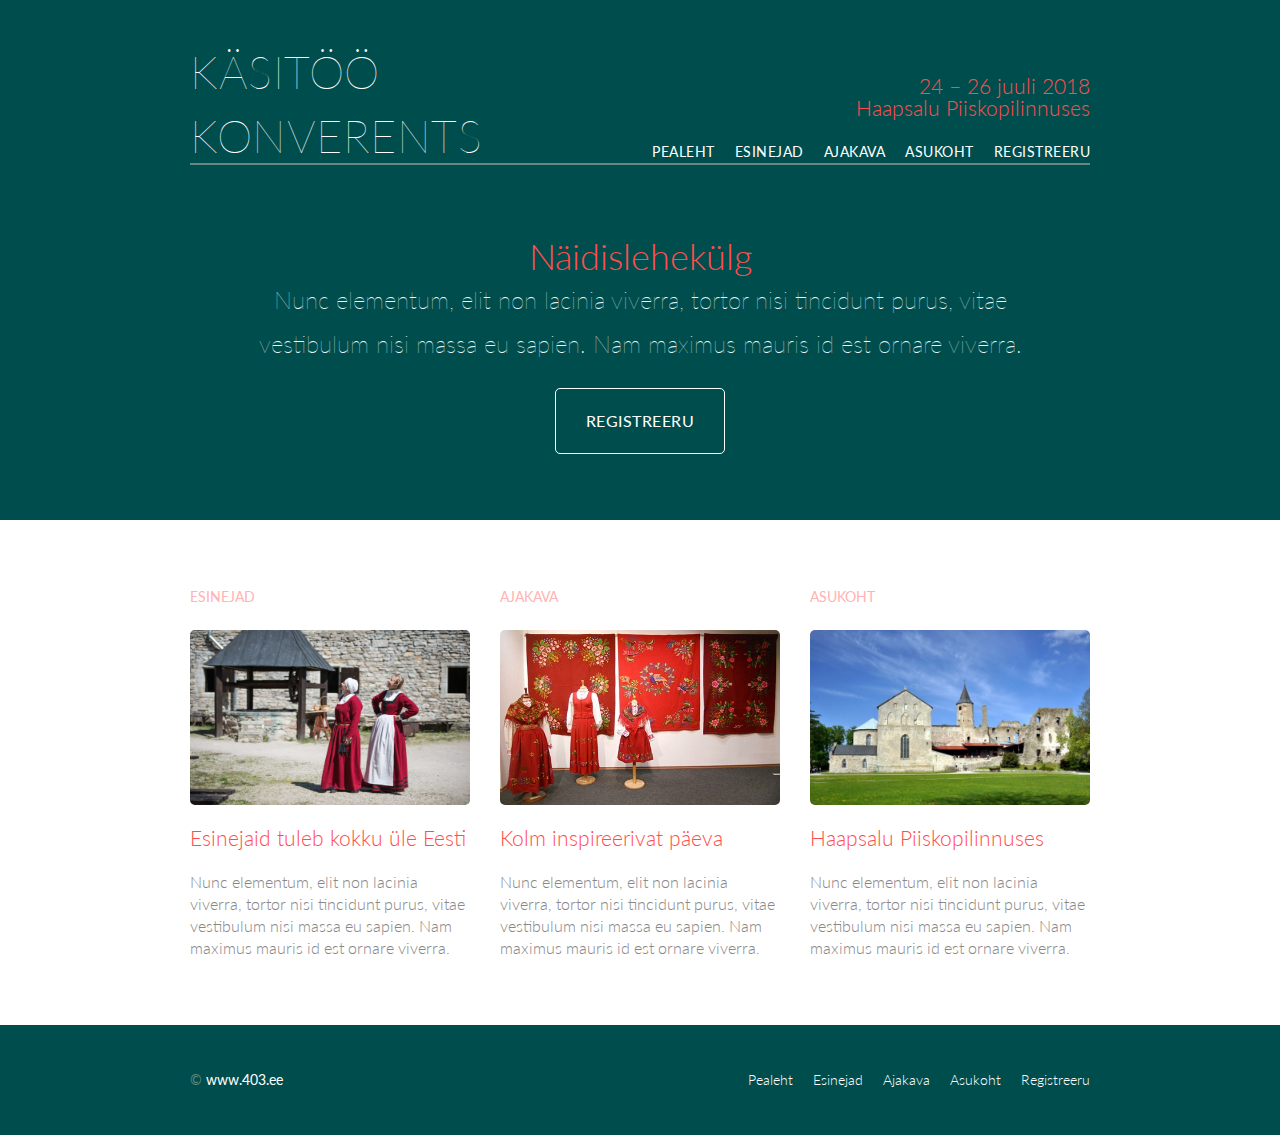
<file: index.html>
<!DOCTYPE html>
<html lang="en">
  <head>
    <meta charset="utf-8">
    <title>Käsitöö Konverents</title>

    <link rel="stylesheet" href="assets/stylesheets/style.css">
    <link rel="preconnect" href="https://fonts.googleapis.com">
    <link rel="preconnect" href="https://fonts.gstatic.com" crossorigin>
    <link href="https://fonts.googleapis.com/css2?family=Lato:wght@100;400&display=swap" rel="stylesheet"> 

    <link rel="apple-touch-icon" sizes="180x180" href="assets/images/logo/apple-touch-icon.png">
    <link rel="icon" type="image/png" sizes="32x32" href="assets/images/logo/favicon-32x32.png">
    <link rel="icon" type="image/png" sizes="16x16" href="assets/images/logo/favicon-16x16.png">
  </head>
  <body>
    <header class="primary-header container group">
      <h1 class="logo">
        <a href="index.html">Käsitöö <br> konverents</a>
      </h1>
      <h3 class="tagline">24 &ndash; 26  juuli 2018 <br> Haapsalu Piiskopilinnuses</h3>
      <nav class="nav primary-nav">
        <ul>
          <li><a href="index.html">Pealeht</a></li><!--
          --><li><a href="speakers.html">Esinejad</a></li><!--
          --><li><a href="schedule.html">Ajakava</a></li><!--
          --><li><a href="location.html">Asukoht</a></li><!--
          --><li><a href="form.html">Registreeru</a></li>
        </ul>
      </nav>
    </header>
    <section class="main container">
      <h2>Näidislehekülg</h2>
      <p id="main-p">Nunc elementum, elit non lacinia viverra, tortor nisi tincidunt purus,
        vitae vestibulum nisi massa eu sapien. Nam maximus mauris id est ornare viverra.
      </p>
      <a class="btn btn-alt" href="form.html">Registreeru</a>
    </section>
    <section class="main-content">
      <div class="grid">
        <section class="grid-content col-1-3">
          <h5>Esinejad</h5>
          <a href="speakers.html">
            <img src="assets/images/main/speakers.jpeg" alt="esinejad rahvariides" height="175" width="280">
            <h3>Esinejaid tuleb kokku üle Eesti</h3>
          </a>
          <p>Nunc elementum, elit non lacinia viverra, tortor nisi tincidunt purus, vitae vestibulum nisi massa eu sapien. 
            Nam maximus mauris id est ornare viverra.
          </p>
        </section><!--
        --><section class="grid-content col-1-3">
          <h5>Ajakava</h5>
          <a href="schedule.html">
            <img src="assets/images/main/schedule.jpeg" alt="Kásitôô muster" height="175" width="280">
            <h3>Kolm inspireerivat päeva</h3>
          </a>
          <p>Nunc elementum, elit non lacinia viverra, tortor nisi tincidunt purus, vitae vestibulum nisi massa eu sapien. 
            Nam maximus mauris id est ornare viverra.
          </p>
        </section><!--
        --><section class="grid-content col-1-3">
          <h5>Asukoht</h5>
          <a href="location.html">
            <img src="assets/images/main/location.jpeg" alt="Haapsalu linnus" height="175" width="280">
            <h3>Haapsalu Piiskopilinnuses</h3>
          </a>
          <p>Nunc elementum, elit non lacinia viverra, tortor nisi tincidunt purus, vitae vestibulum nisi massa eu sapien.
            Nam maximus mauris id est ornare viverra.
          </p>
        </section>
      </div>
    </section>
    <footer class="primary-footer container group">
      <small>&copy; <a href="https://www.403.ee" target="_blanc">www.403.ee</a></small>
      <nav class="nav">
        <ul>
          <li><a href="index.html">Pealeht</a></li><!--
          --><li><a href="speakers.html">Esinejad</a></li><!--
          --><li><a href="schedule.html">Ajakava</a></li><!--
          --><li><a href="location.html">Asukoht</a></li><!--
          --><li><a href="form.html">Registreeru</a></li>
        </ul>
      </nav>
    </footer>
  </body>
</html>
</file>
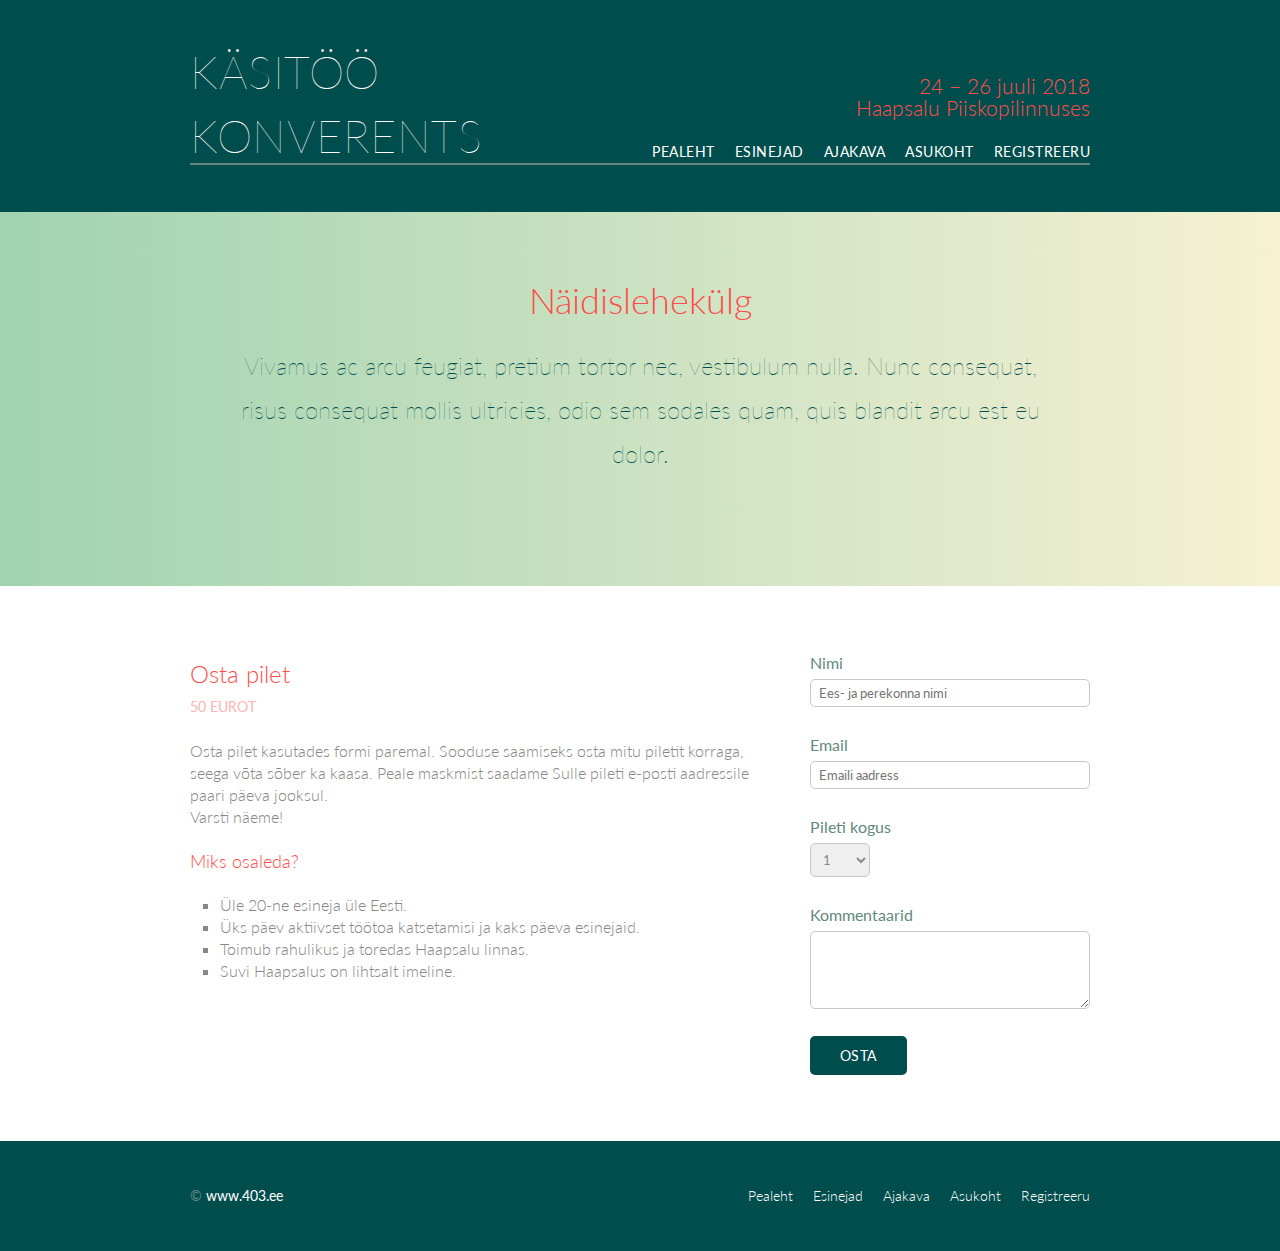
<file: form.html>
<!DOCTYPE html>
<html lang="en">
  <head>
    <meta charset="utf-8">
    <title>Registreeru - Käsitöö Konverents</title>

    <link rel="stylesheet" href="assets/stylesheets/style.css">
    <link rel="preconnect" href="https://fonts.googleapis.com">
    <link rel="preconnect" href="https://fonts.gstatic.com" crossorigin>
    <link href="https://fonts.googleapis.com/css2?family=Lato:wght@100;400&display=swap" rel="stylesheet"> 

    <link rel="apple-touch-icon" sizes="180x180" href="assets/images/logo/apple-touch-icon.png">
    <link rel="icon" type="image/png" sizes="32x32" href="assets/images/logo/favicon-32x32.png">
    <link rel="icon" type="image/png" sizes="16x16" href="assets/images/logo/favicon-16x16.png">
  </head>
  <body>
    <header class="primary-header container group">
      <h1 class="logo">
        <a href="index.html">Käsitöö <br> konverents</a>
      </h1>
      <h3 class="tagline">24 &ndash; 26  juuli 2018 <br> Haapsalu Piiskopilinnuses</h3>
      <nav class="nav primary-nav">
        <ul>
          <li><a href="index.html">Pealeht</a></li><!--
          --><li><a href="speakers.html">Esinejad</a></li><!--
          --><li><a href="schedule.html">Ajakava</a></li><!--
          --><li><a href="location.html">Asukoht</a></li><!--
          --><li><a href="form.html">Registreeru</a></li>
        </ul>
      </nav>
    </header>
    <section class="row-alt">
      <div class="main container">
        <h1>Näidislehekülg</h1>
        <p>Vivamus ac arcu feugiat, pretium tortor nec, vestibulum nulla. Nunc consequat, risus consequat mollis ultricies, odio sem sodales quam, quis blandit arcu est eu dolor.</p>
      </div>
    </section>
    <section class="main-content">
      <div class="grid">
        <section class="col-2-3">
          <h2>Osta pilet</h2>
          <h5>50 eurot</h5>
          <p> Osta pilet kasutades formi paremal. Sooduse saamiseks osta mitu piletit korraga, seega vōta sōber ka kaasa. Peale maskmist saadame Sulle pileti
            e-posti aadressile paari päeva jooksul. <br> Varsti näeme!</p>
          <h4>Miks osaleda?</h4>
          <ul class="why-attend">
            <li>Üle 20-ne esineja üle Eesti.</li>
            <li>Üks päev aktiivset töötoa katsetamisi ja kaks päeva esinejaid.</li>
            <li>Toimub rahulikus ja toredas Haapsalu linnas.</li>
            <li>Suvi Haapsalus on lihtsalt imeline.</li>
          </ul>
        </section><!--
        --><form class="col-1-3" action="#" method="post">
          <fieldset class="register-group">
            <label>
              Nimi
              <input type="text" name="name" placeholder="Ees- ja perekonna nimi" required>
            </label>
            <label>
              Email
              <input type="email" name="email" placeholder="Emaili aadress" required>
            </label>
            <label>
              Pileti kogus
              <select name="quantity" required>
                <option value="1" selected>1</option>
                <option value="2">2</option>
                <option value="3">3</option>
                <option value="4">4</option>
                <option value="5">5</option>
              </select>
            </label>
            <label>
              Kommentaarid
              <textarea name="comments"></textarea>
            </label>
          </fieldset>
          <input class="btn btn-default" type="submit" name="submit" value="Osta">
        </form>
      </div>
    </section>
    <footer class="primary-footer container group">
      <small>&copy; <a href="https://www.403.ee" target="_blanc">www.403.ee</a></small>
      <nav class="nav">
        <ul>
          <li><a href="index.html">Pealeht</a></li><!--
          --><li><a href="speakers.html">Esinejad</a></li><!--
          --><li><a href="schedule.html">Ajakava</a></li><!--
          --><li><a href="location.html">Asukoht</a></li><!--
          --><li><a href="form.html">Registreeru</a></li>
        </ul>
      </nav>
    </footer>
  </body>
</html>
</file>
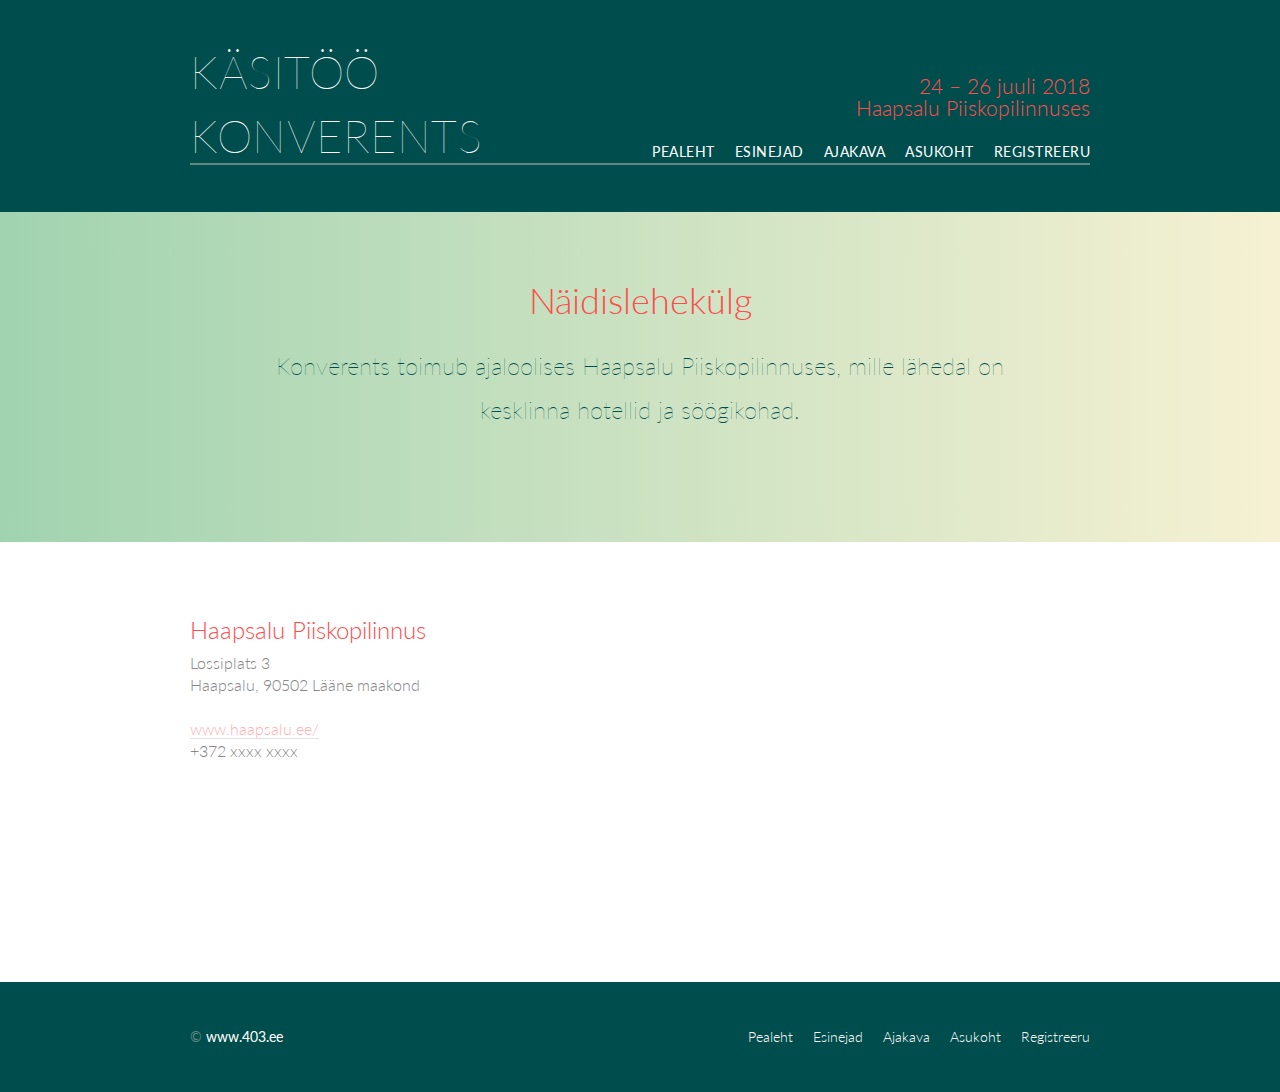
<file: location.html>
<!DOCTYPE html>
<html lang="en">
  <head>
    <meta charset="utf-8">
    <title>Asukoht - Käsitöö konverents</title>

    <link rel="stylesheet" href="assets/stylesheets/style.css">
    <link rel="preconnect" href="https://fonts.googleapis.com">
    <link rel="preconnect" href="https://fonts.gstatic.com" crossorigin>
    <link href="https://fonts.googleapis.com/css2?family=Lato:wght@100;400&display=swap" rel="stylesheet"> 

    <link rel="apple-touch-icon" sizes="180x180" href="assets/images/logo/apple-touch-icon.png">
    <link rel="icon" type="image/png" sizes="32x32" href="assets/images/logo/favicon-32x32.png">
    <link rel="icon" type="image/png" sizes="16x16" href="assets/images/logo/favicon-16x16.png">
  </head>
  <body>
    <header class="primary-header container group">
      <h1 class="logo">
        <a href="index.html">Käsitöö <br> konverents</a>
      </h1>
      <h3 class="tagline">24 &ndash; 26  juuli 2018 <br> Haapsalu Piiskopilinnuses</h3>
      <nav class="nav primary-nav">
        <ul>
          <li><a href="index.html">Pealeht</a></li><!--
          --><li><a href="speakers.html">Esinejad</a></li><!--
          --><li><a href="schedule.html">Ajakava</a></li><!--
          --><li><a href="location.html">Asukoht</a></li><!--
          --><li><a href="form.html">Registreeru</a></li>
        </ul>
      </nav>
    </header>
    <section class="row-alt">
      <div class="main container">
        <h1>Näidislehekülg</h1>
        <p>Konverents toimub ajaloolises Haapsalu Piiskopilinnuses, mille lähedal on kesklinna hotellid ja söögikohad.</p>
      </div>
    </section>
    <section class="main-content">
      <div class="grid">
        <section class="location">
          <div class="col-1-3">
            <h2>Haapsalu Piiskopilinnus</h2>
            <p>Lossiplats 3 <br> Haapsalu, 90502 Lääne maakond</p>
            <p><a href="#">www.haapsalu.ee/</a> <br> +372 xxxx xxxx</p>
          </div><!--
          --><iframe class="map col-2-3" src="https://www.google.com/maps/embed?pb=!1m18!1m12!1m3!1d2058.0593853285286!2d23.536480751835853!3d58.94719464855385!2m3!1f0!2f0!3f0!3m2!1i1024!2i768!4f13.1!3m3!1m2!1s0x46f2a7a2770e2cd3%3A0x6e079373f2b27764!2sHaapsalu+Piiskopilinnus!5e0!3m2!1set!2see!4v1549425258636"></iframe>
        </section>
    </section>
    <footer class="primary-footer container group">
      <small>&copy; <a href="https://www.403.ee" target="_blanc">www.403.ee</a></small>
      <nav class="nav">
        <ul>
          <li><a href="index.html">Pealeht</a></li><!--
          --><li><a href="speakers.html">Esinejad</a></li><!--
          --><li><a href="schedule.html">Ajakava</a></li><!--
          --><li><a href="location.html">Asukoht</a></li><!--
          --><li><a href="form.html">Registreeru</a></li>
        </ul>
      </nav>
    </footer>
  </body>
</html>
</file>
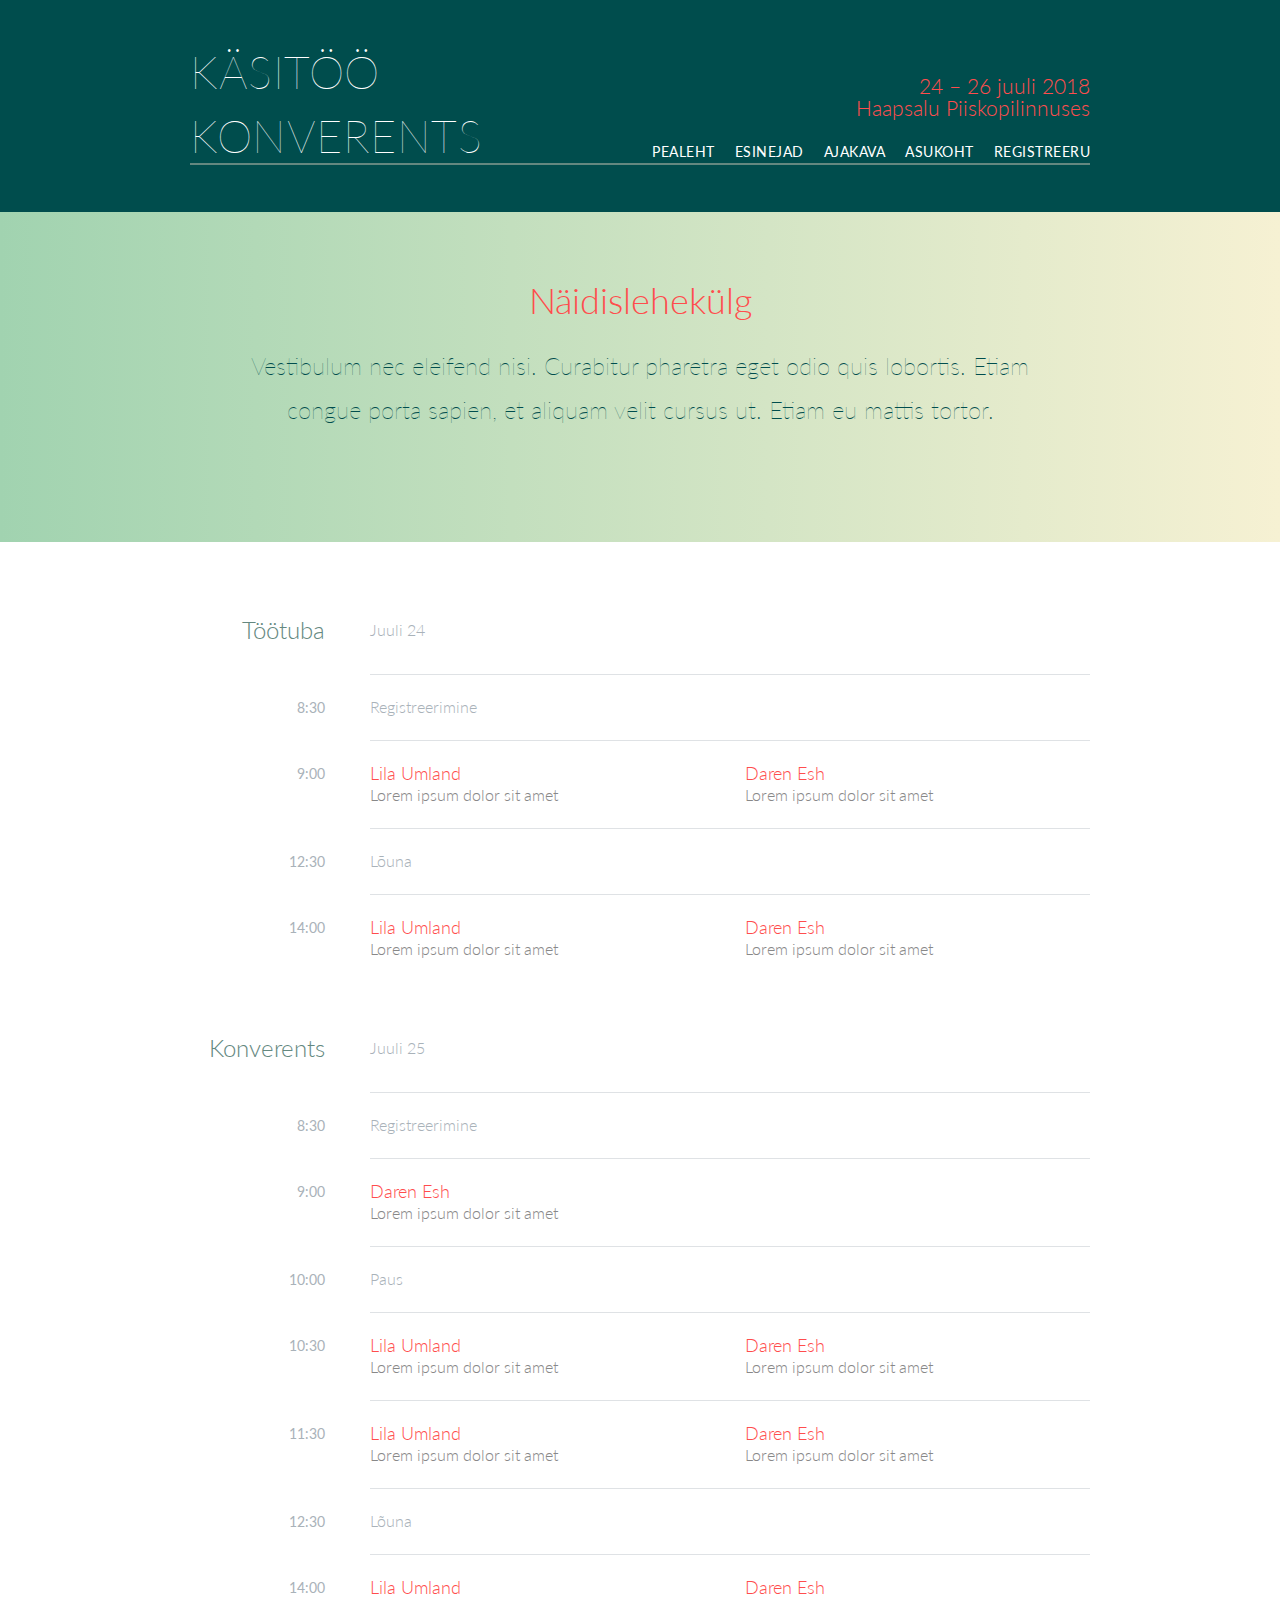
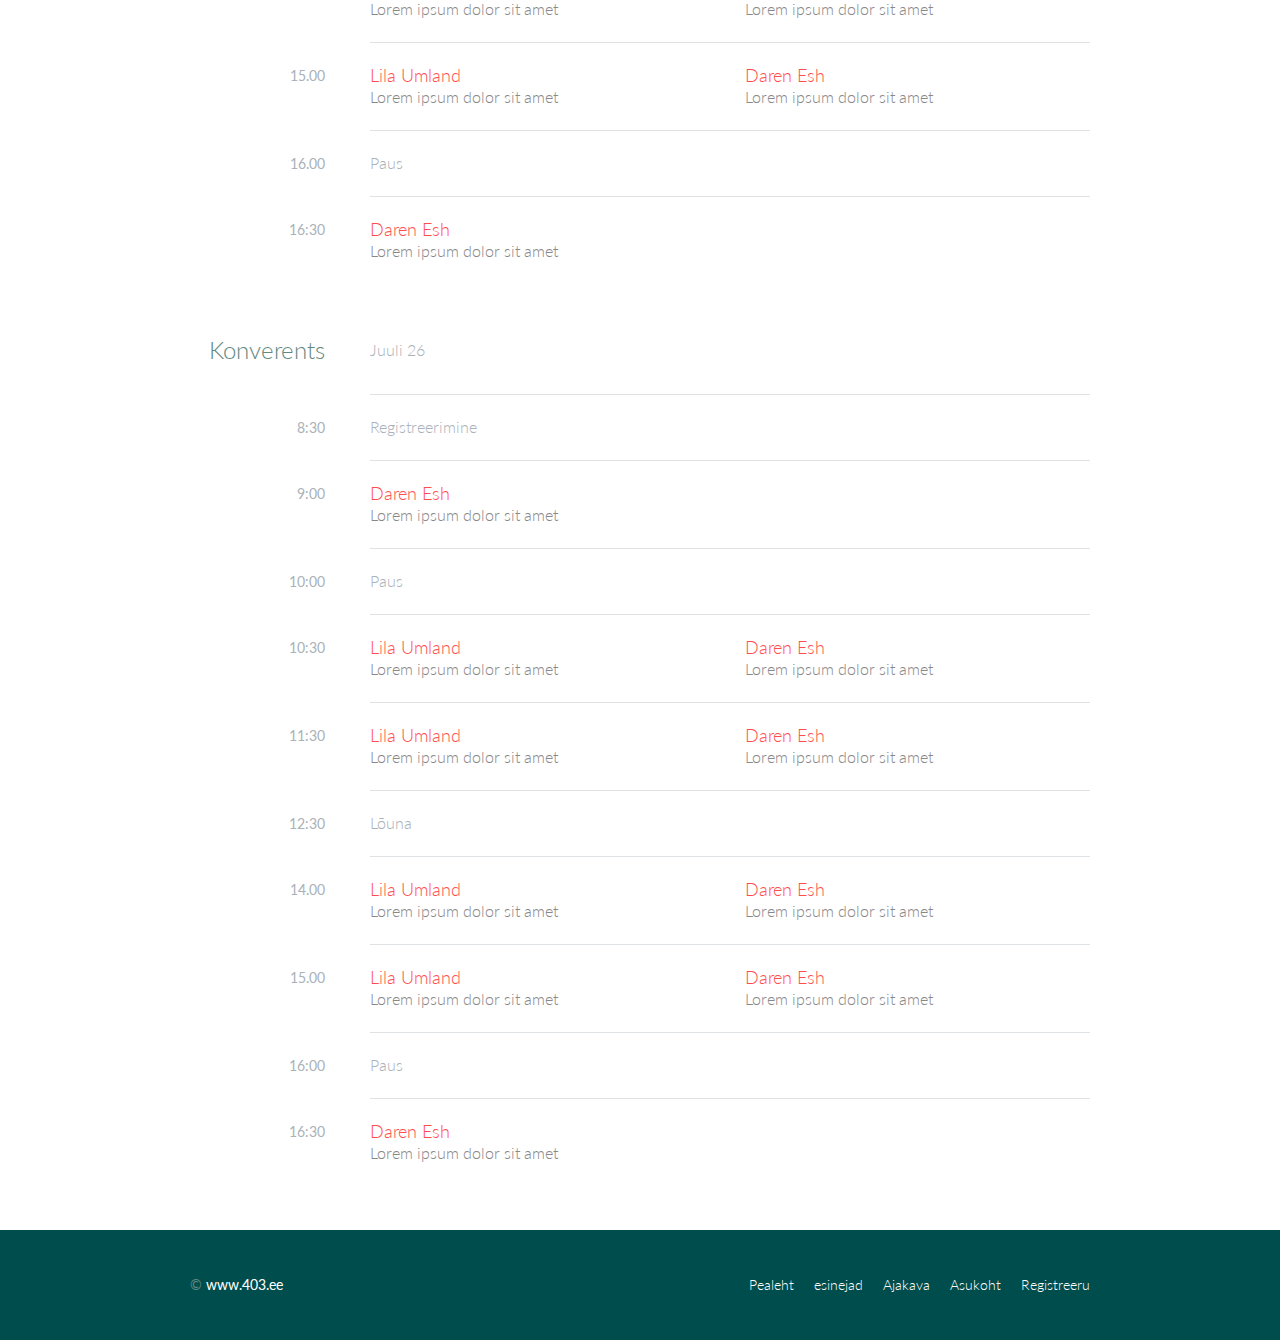
<file: schedule.html>
<!DOCTYPE html>
<html lang="en">
  <head>
    <meta charset="utf-8">
    <title>Ajakava - Käsitöö konverents</title>

    <link rel="stylesheet" href="assets/stylesheets/style.css">
    <link rel="preconnect" href="https://fonts.googleapis.com">
    <link rel="preconnect" href="https://fonts.gstatic.com" crossorigin>
    <link href="https://fonts.googleapis.com/css2?family=Lato:wght@100;400&display=swap" rel="stylesheet"> 

    <link rel="apple-touch-icon" sizes="180x180" href="assets/images/logo/apple-touch-icon.png">
    <link rel="icon" type="image/png" sizes="32x32" href="assets/images/logo/favicon-32x32.png">
    <link rel="icon" type="image/png" sizes="16x16" href="assets/images/logo/favicon-16x16.png">
  </head>
  <body>
    <header class="primary-header container group">
      <h1 class="logo">
        <a href="index.html">Käsitöö <br> konverents</a>
      </h1>
      <h3 class="tagline">24 &ndash; 26  juuli 2018 <br> Haapsalu Piiskopilinnuses</h3>
      <nav class="nav primary-nav">
        <ul>
          <li><a href="index.html">Pealeht</a></li><!--
          --><li><a href="speakers.html">Esinejad</a></li><!--
          --><li><a href="schedule.html">Ajakava</a></li><!--
          --><li><a href="location.html">Asukoht</a></li><!--
          --><li><a href="form.html">Registreeru</a></li>
        </ul>
      </nav>
    </header>
    <section class="row-alt">
      <div class="main container">
        <h1>Näidislehekülg</h1>
        <p>Vestibulum nec eleifend nisi. Curabitur pharetra eget odio quis lobortis. Etiam congue porta sapien, et aliquam velit cursus ut. Etiam eu mattis tortor.</p>
      </div>
    </section>
    <section class="main-content">
      <div class="container">
        <table>
          <thead>
            <tr>
              <th scope="main-content">
                Töötuba
              </th>
              <td class="schedule-offset" colspan="2">
                Juuli 24
              </td>
            </tr>
          </thead>
          <tbody>
            <tr>
              <th scope="main-content">
                <time datetime="08:30:00">8:30</time>
              </th>
              <td class="schedule-offset" colspan="2">
                Registreerimine
              </td>
            </tr>
            <tr>
              <th scope="main-content">
                <time datetime="09:00:00">9:00</time>
              </th>
              <td>
                <a href="speakers.html#Lila-Umland">
                  <h4>Lila Umland</h4>
                  Lorem ipsum dolor sit amet
                </a>
              </td>
              <td>
                <a href="speakers.html#Daren">
                  <h4>Daren Esh</h4>
                  Lorem ipsum dolor sit amet
                </a>
              </td>
            </tr>
            <tr>
              <th scope="main-content">
                <time datetime="12:30:00">12:30</time>
              </th>
              <td class="schedule-offset" colspan="2">
                Lōuna
              </td>
            </tr>
            <tr>
              <th scope="main-content">
                <time datetime="14:00">14:00</time>
              </th>
              <td>
                <a href="speakers.html#Lila-Umland">
                  <h4>Lila Umland</h4>
                  Lorem ipsum dolor sit amet
                </a>
              </td>
              <td>
                <a href="speakers.html#Daren">
                  <h4>Daren Esh</h4>
                  Lorem ipsum dolor sit amet
                </a>
              </td>
            </tr>
          </tbody>
        </table>
        <table>
          <thead>
            <tr>
              <th scope="main-content">
                Konverents
              </th>
              <td class="schedule-offset" colspan="2">
                Juuli 25
              </td>
            </tr>
          </thead>
          <tbody>
            <tr>
              <th scope="main-content">
                <time datetime="08:30:00">8:30</time>
              </th>
              <td class="schedule-offset" colspan="2">
                Registreerimine
              </td>
            </tr>
            <tr>
              <th scope="main-content">
                <time datetime="09:00:00">9:00</time>
              </th>
              <td colspan="2">
                <a href="speakers.html#Daren">
                  <h4>Daren Esh</h4>
                  Lorem ipsum dolor sit amet
                </a>
              </td>
            </tr>
            <tr>
              <th scope="main-content">
                <time datetime="10:00:00">10:00</time>
              </th>
              <td class="schedule-offset" colspan="2">
                Paus
              </td>
            </tr>
            <tr>
              <th scope="main-content">
                <time datetime="10:30:00">10:30</time>
              </th>
              <td>
                <a href="speakers.html#Lila-Umland">
                  <h4>Lila Umland</h4>
                  Lorem ipsum dolor sit amet
                </a>
              </td>
              <td>
                <a href="speakers.html#Daren">
                  <h4>Daren Esh</h4>
                  Lorem ipsum dolor sit amet
                </a>
              </td>
            </tr>
            <tr>
              <th scope="main-content">
                <time datetime="11:30:00">11:30</time>
              </th>
              <td>
                <a href="speakers.html#Lila-Umland">
                  <h4>Lila Umland</h4>
                  Lorem ipsum dolor sit amet
                </a>
              </td>
              <td>
                <a href="speakers.html#Daren">
                  <h4>Daren Esh</h4>
                  Lorem ipsum dolor sit amet
                </a>
              </td>
            </tr>
            <tr>
              <th scope="main-content">
                <time datetime="12:30:00">12:30</time>
              </th>
              <td class="schedule-offset" colspan="2">
                Lõuna
              </td>
            </tr>
            <tr>
              <th scope="main-content">
                <time datetime="14:00">14:00</time>
              </th>
              <td>
                <a href="speakers.html#Lila-Umland">
                  <h4>Lila Umland</h4>
                  Lorem ipsum dolor sit amet
                </a>
              </td>
              <td>
                <a href="speakers.html#Daren">
                  <h4>Daren Esh</h4>
                  Lorem ipsum dolor sit amet
                </a>
              </td>
            </tr>
            <tr>
              <th scope="main-content">
                <time datetime="15:00:00">15.00</time>
              </th>
              <td>
                <a href="speakers.html#Lila-Umland">
                  <h4>Lila Umland</h4>
                  Lorem ipsum dolor sit amet
                </a>
              </td>
              <td>
                <a href="speakers.html#Daren">
                  <h4>Daren Esh</h4>
                  Lorem ipsum dolor sit amet
                </a>
              </td>
            </tr>
            <tr>
              <th scope="main-content">
                <time datetime="16:00:00">16.00</time>
              </th>
              <td class="schedule-offset" colspan="2">
                Paus
              </td>
            </tr>
            <tr>
              <th scope="main-content">
                <time datetime="16:30:00">16:30</time>
              </th>
              <td colspan="2">
                <a href="speakers.html#Daren">
                  <h4>Daren Esh</h4>
                  Lorem ipsum dolor sit amet
                </a>
              </td>
            </tr>
          </tbody>
        </table>
        <table>
          <thead>
            <tr>
              <th scope="main-content">
                Konverents
              </th>
              <td class="schedule-offset" colspan="2">
                Juuli 26
              </td>
            </tr>
          </thead>
          <tbody>
            <tr>
              <th scope="main-content">
                <time datetime="08:30:00">8:30</time>
              </th>
              <td class="schedule-offset" colspan="2">
                Registreerimine
              </td>
            </tr>
            <tr>
              <th scope="main-content">
                <time datetime="09:00:00">9:00</time>
              </th>
              <td colspan="2">
                <a href="speakers.html#Daren">
                  <h4>Daren Esh</h4>
                  Lorem ipsum dolor sit amet
                </a>
              </td>
            </tr>
            <tr>
              <th scope="main-content">
                <time datetime="10:00:00">10:00</time>
              </th>
              <td class="schedule-offset" colspan="2">
                Paus
              </td>
            </tr>
            <tr>
              <th scope="main-content">
                <time datetime="10:30:00">10:30</time>
              </th>
              <td>
                <a href="speakers.html#Lila-Umland">
                  <h4>Lila Umland</h4>
                  Lorem ipsum dolor sit amet
                </a>
              </td>
              <td>
                <a href="speakers.html#Daren">
                  <h4>Daren Esh</h4>
                  Lorem ipsum dolor sit amet
                </a>
              </td>
            </tr>
            <tr>
              <th scope="main-content">
                <time datetime="11:30:00">11:30</time>
              </th>
              <td>
                <a href="speakers.html#Lila-Umland">
                  <h4>Lila Umland</h4>
                  Lorem ipsum dolor sit amet
                </a>
              </td>
              <td>
                <a href="speakers.html#Daren">
                  <h4>Daren Esh</h4>
                  Lorem ipsum dolor sit amet
                </a>
              </td>
            </tr>
            <tr>
              <th scope="main-content">
                <time datetime="12:30:00">12:30</time>
              </th>
              <td class="schedule-offset" colspan="2">
                Lōuna
              </td>
            </tr>
            <tr>
              <th scope="main-content">
                <time datetime="14:00">14.00</time>
              </th>
              <td>
                <a href="speakers.html#Lila-Umland">
                  <h4>Lila Umland</h4>
                  Lorem ipsum dolor sit amet
                </a>
              </td>
              <td>
                <a href="speakers.html#Daren">
                  <h4>Daren Esh</h4>
                  Lorem ipsum dolor sit amet
                </a>
              </td>
            </tr>
            <tr>
              <th scope="main-content">
                <time datetime="15:00:00">15.00</time>
              </th>
              <td>
                <a href="speakers.html#Lila-Umland">
                  <h4>Lila Umland</h4>
                  Lorem ipsum dolor sit amet
                </a>
              </td>
              <td>
                <a href="speakers.html#Daren">
                  <h4>Daren Esh</h4>
                  Lorem ipsum dolor sit amet
                </a>
              </td>
            </tr>
            <tr>
              <th scope="main-content">
                <time datetime="16:00:00">16:00</time>
              </th>
              <td class="schedule-offset" colspan="2">
                Paus
              </td>
            </tr>
            <tr>
              <th scope="main-content">
                <time datetime="16:30:00">16:30</time>
              </th>
              <td colspan="2">
                <a href="speakers.html#Daren">
                  <h4>Daren Esh</h4>
                  Lorem ipsum dolor sit amet
                </a>
              </td>
            </tr>
          </tbody>
        </table>
      </div>
    </section>
    <footer class="primary-footer container group">
      <small>&copy; <a href="https://www.403.ee" target="_blanc">www.403.ee</a></small>
      <nav class="nav">
        <ul>
          <li><a href="index.html">Pealeht</a></li><!--
          --><li><a href="speakers.html">esinejad</a></li><!--
          --><li><a href="schedule.html">Ajakava</a></li><!--
          --><li><a href="location.html">Asukoht</a></li><!--
          --><li><a href="form.html">Registreeru</a></li>
        </ul>
      </nav>
    </footer>
  </body>
</html>
</file>
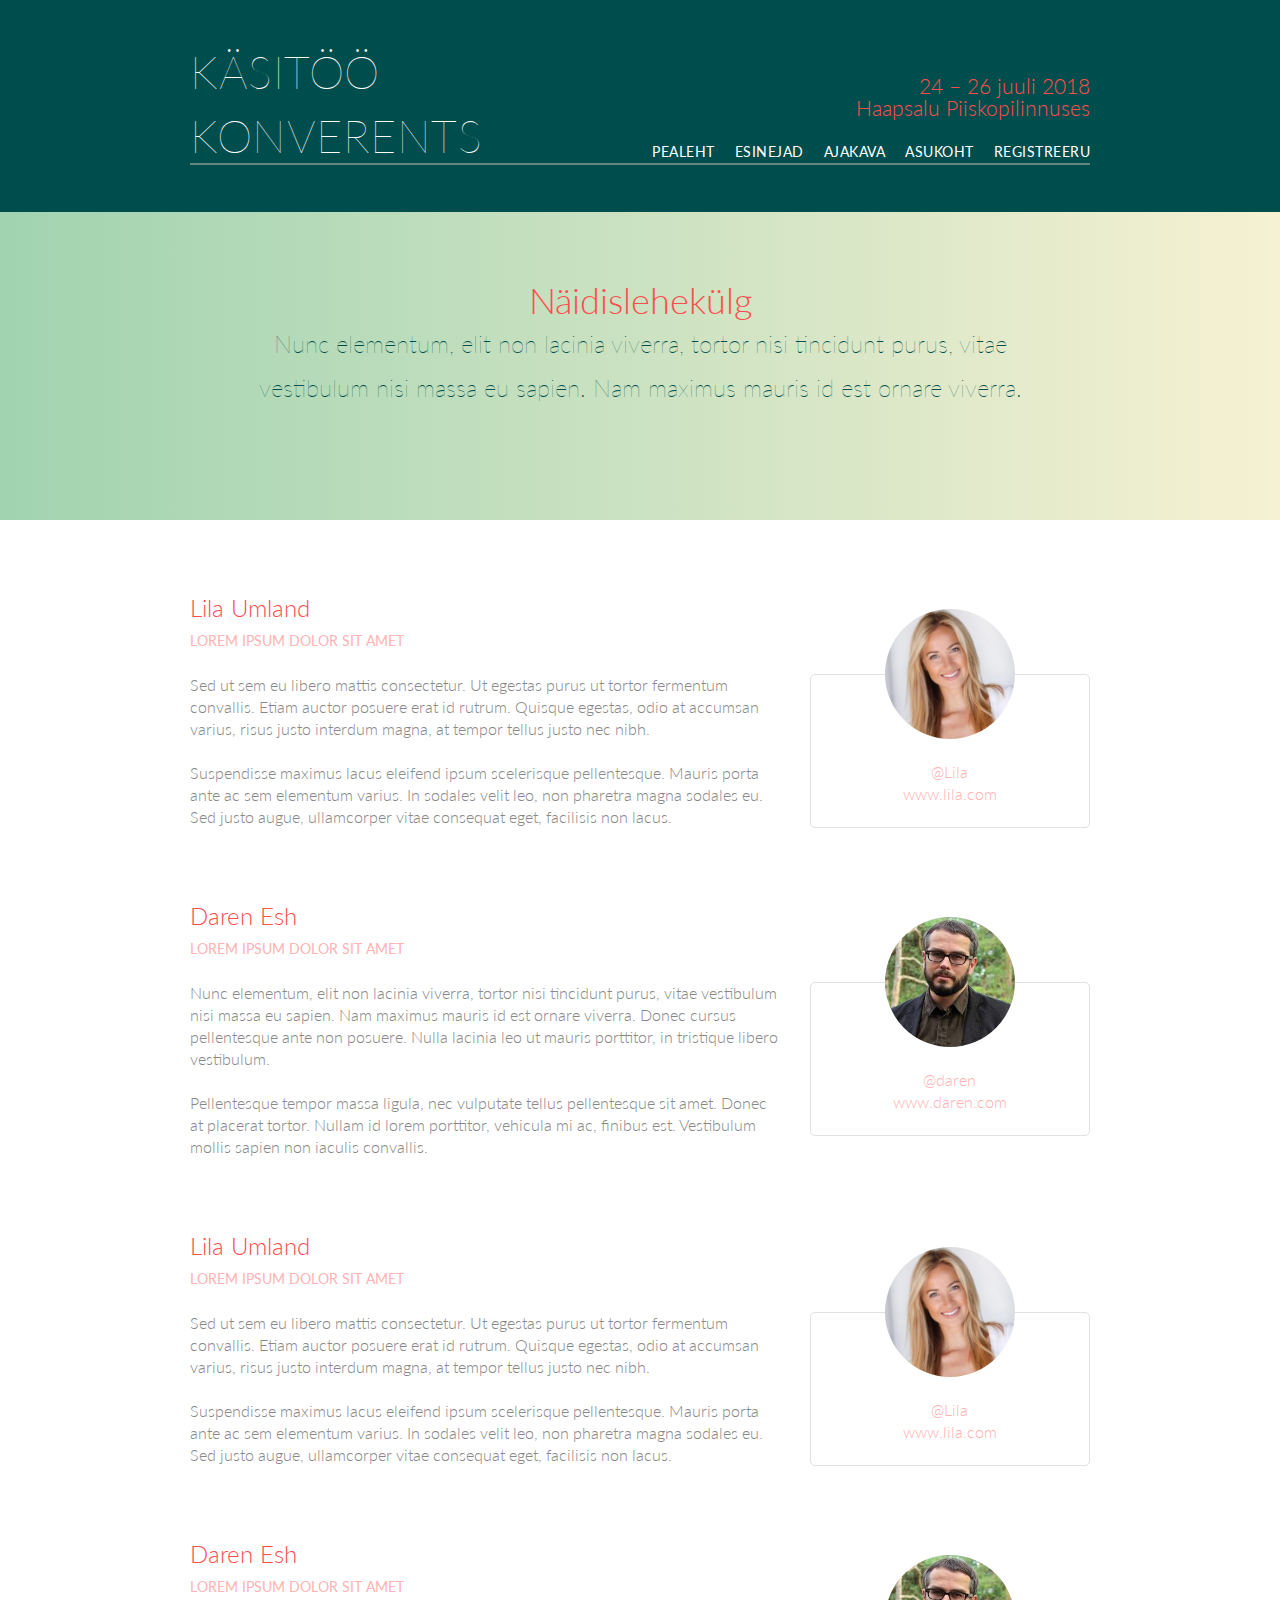
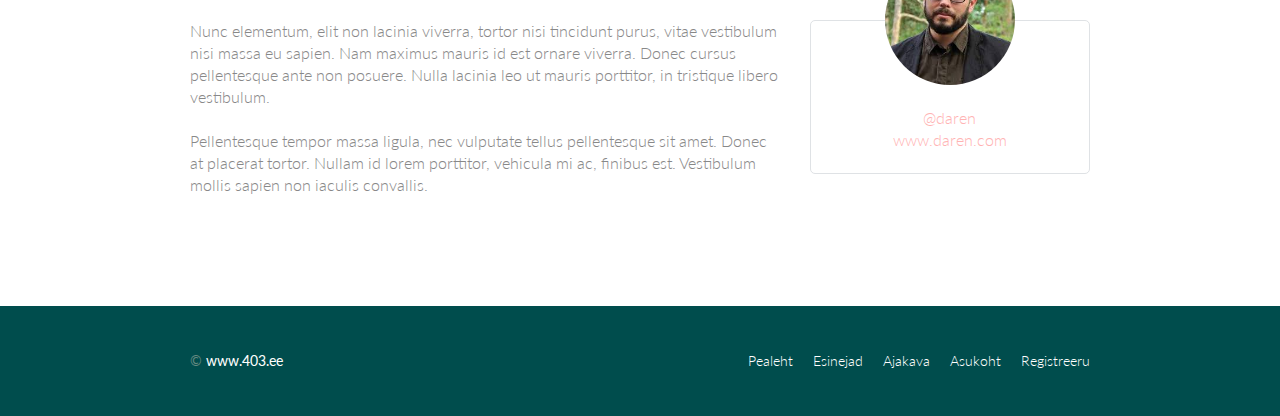
<file: speakers.html>
<!DOCTYPE html>
<html lang="en">
  <head>
    <meta charset="utf-8">
    <title>Esinejad - Käsitöö konverents</title>

    <link rel="stylesheet" href="assets/stylesheets/style.css">
    <link rel="preconnect" href="https://fonts.googleapis.com">
    <link rel="preconnect" href="https://fonts.gstatic.com" crossorigin>
    <link href="https://fonts.googleapis.com/css2?family=Lato:wght@100;400&display=swap" rel="stylesheet"> 

    <link rel="apple-touch-icon" sizes="180x180" href="assets/images/logo/apple-touch-icon.png">
    <link rel="icon" type="image/png" sizes="32x32" href="assets/images/logo/favicon-32x32.png">
    <link rel="icon" type="image/png" sizes="16x16" href="assets/images/logo/favicon-16x16.png">
  </head>
  <body>
    <header class="primary-header container group">
      <h1 class="logo">
        <a href="index.html">Käsitöö <br> konverents</a>
      </h1>
      <h3 class="tagline">24 &ndash; 26  juuli 2018 <br> Haapsalu Piiskopilinnuses</h3>
      <nav class="nav primary-nav">
        <ul>
          <li><a href="index.html">Pealeht</a></li><!--
          --><li><a href="speakers.html">Esinejad</a></li><!--
          --><li><a href="schedule.html">Ajakava</a></li><!--
          --><li><a href="location.html">Asukoht</a></li><!--
          --><li><a href="form.html">Registreeru</a></li>
        </ul>
      </nav>
    </header>
    <section class="row-alt">
      <div class="main container">
        <h2>Näidislehekülg</h2>
        <p>Nunc elementum, elit non lacinia viverra, tortor nisi tincidunt purus, vitae vestibulum nisi massa eu sapien. Nam maximus mauris id est ornare viverra.</p>
      </div>
    </section>
    <section class="main-content">
      <div class="grid">
        <section class="speaker">
          <div class="col-2-3">
            <h2>Lila Umland</h2>
            <h5>Lorem ipsum dolor sit amet</h5>
            <p>Sed ut sem eu libero mattis consectetur. Ut egestas purus ut tortor fermentum convallis. Etiam 
              auctor posuere erat id rutrum. Quisque egestas, odio at accumsan varius, risus justo interdum magna, at tempor tellus justo nec nibh.
            </p>
            <p>Suspendisse maximus lacus eleifend ipsum scelerisque pellentesque. Mauris porta ante ac sem elementum varius. In sodales velit leo, 
              non pharetra magna sodales eu. Sed justo augue, ullamcorper vitae consequat eget, facilisis non lacus.
            </p>
          </div><!--
          --><aside class="col-1-3">
            <div class="speaker-info">
              <img src="assets/images/speakers/kreet.jpg" alt="">
              <ul>
                <li><a href="#">@Lila</a></li>
                <li><a href="#">www.lila.com</a></li>
              </ul>
            </div>
          </aside>
        </section>
        <section id="Daren" class="speaker">
          <div class="col-2-3">
            <h2>Daren Esh</h2>
            <h5>Lorem ipsum dolor sit amet</h5>
            <p>Nunc elementum, elit non lacinia viverra, tortor nisi tincidunt purus, vitae vestibulum nisi massa eu sapien. 
              Nam maximus mauris id est ornare viverra. Donec cursus pellentesque ante non posuere. Nulla lacinia leo ut mauris porttitor, in tristique libero vestibulum.
            </p>
            <p>Pellentesque tempor massa ligula, nec vulputate tellus pellentesque sit amet. Donec at placerat tortor. Nullam id lorem porttitor, vehicula mi ac, finibus est. 
              Vestibulum mollis sapien non iaculis convallis.
            </p>
          </div><!--
          --><aside class="col-1-3">
            <div class="speaker-info">
              <img src="assets/images/speakers/andres.jpg" alt="">
              <ul>
                <li><a href="#">@daren</a></li>
                <li><a href="#">www.daren.com</a></li>
              </ul>
            </div>
          </aside>
        </section>
        <section id="Lila-Umland" class="speaker">
          <div class="col-2-3">
            <h2>Lila Umland</h2>
            <h5>Lorem ipsum dolor sit amet</h5>
            <p>Sed ut sem eu libero mattis consectetur. Ut egestas purus ut tortor fermentum convallis. Etiam 
              auctor posuere erat id rutrum. Quisque egestas, odio at accumsan varius, risus justo interdum magna, at tempor tellus justo nec nibh.
            </p>
            <p>Suspendisse maximus lacus eleifend ipsum scelerisque pellentesque. Mauris porta ante ac sem elementum varius. In sodales velit leo, 
              non pharetra magna sodales eu. Sed justo augue, ullamcorper vitae consequat eget, facilisis non lacus.
            </p>
          </div><!--
          --><aside class="col-1-3">
            <div class="speaker-info">
              <img src="assets/images/speakers/kreet.jpg" alt="">
              <ul>
                <li><a href="#">@Lila</a></li>
                <li><a href="#">www.lila.com</a></li>
              </ul>
            </div>
          </aside>
        </section>
        <section class="speaker">
          <div class="col-2-3">
            <h2>Daren Esh</h2>
            <h5>Lorem ipsum dolor sit amet</h5>
            <p>Nunc elementum, elit non lacinia viverra, tortor nisi tincidunt purus, vitae vestibulum nisi massa eu sapien. 
              Nam maximus mauris id est ornare viverra. Donec cursus pellentesque ante non posuere. Nulla lacinia leo ut mauris porttitor, in tristique libero vestibulum.
            </p>
            <p>Pellentesque tempor massa ligula, nec vulputate tellus pellentesque sit amet. Donec at placerat tortor. Nullam id lorem porttitor, vehicula mi ac, finibus est. 
              Vestibulum mollis sapien non iaculis convallis.
            </p>
          </div><!--
          --><aside class="col-1-3">
            <div class="speaker-info">
              <img src="assets/images/speakers/andres.jpg" alt="">
              <ul>
                <li><a href="#">@daren</a></li>
                <li><a href="#">www.daren.com</a></li>
              </ul>
            </div>
          </aside>
        </section>
      </div>
    </section>
    <footer class="primary-footer container group">
      <small>&copy; <a href="https://www.403.ee" target="_blanc">www.403.ee</a></small>
      <nav class="nav">
        <ul>
          <li><a href="index.html">Pealeht</a></li><!--
          --><li><a href="speakers.html">Esinejad</a></li><!--
          --><li><a href="schedule.html">Ajakava</a></li><!--
          --><li><a href="location.html">Asukoht</a></li><!--
          --><li><a href="form.html">Registreeru</a></li>
        </ul>
      </nav>
    </footer>
  </body>
</html>
</file>
<file: assets/stylesheets/style.css>
/* Reset default styles */
html, body, div, span, applet, object, iframe,
h1, h2, h3, h4, h5, h6, p, blockquote, pre,
a, abbr, acronym, address, big, cite, code,
del, dfn, em, img, ins, kbd, q, s, samp,
small, strike, strong, sub, sup, tt, var,
b, u, i, center,
dl, dt, dd, ol, ul, li,
fieldset, form, label, legend,
table, caption, tbody, tfoot, thead, tr, th, td,
article, aside, canvas, details, embed,
figure, figcaption, footer, header, hgroup,
menu, nav, output, ruby, section, summary,
time, mark, audio, video {
  margin: 0;
  padding: 0;
  border: 0;
  font-size: 100%;
  font: inherit;
  vertical-align: baseline;
}

article, aside, details, figcaption, figure,
footer, header, hgroup, menu, nav, section {
  display: block;
}
body {
  line-height: 1;
}
ol, ul {
  list-style: none;
}
blockquote, q {
  quotes: none;
}
blockquote:before, blockquote:after,
q:before, q:after {
  content: '';
  content: none;
}
table {
  border-collapse: collapse;
  border-spacing: 0;
}
body {
  background: #004d4d;
  color: #888;
  font: 300 16px/22px "Lato", "Open Sans", "Helvetica Neue", Helvetica, Arial, sans-serif;
}

/* Grid */
*,
*:before,
*:after {
  -webkit-box-sizing: border-box;
     -moz-box-sizing: border-box;
          box-sizing: border-box;
}
.container,
.grid {
  margin: 0 auto;
  width: 960px;
}
.container {
  padding-left: 30px;
  padding-right: 30px;
}
.grid,
.col-1-3,
.col-2-3 {
  padding-left: 15px;
  padding-right: 15px;
}
.col-1-3,
.col-2-3  {
  display: inline-block;
  vertical-align: top;
}
.col-1-3 {
  width: 33.33%;
}
.col-2-3 {
  width: 66.66%;
}

/* Clearfix */
.group:before,
.group:after {
  content: "";
  display: table;
}
.group:after {
  clear: both;
}
.group {
  clear: both;
  *zoom: 1;
}
.main-content,
.row-alt {
  min-width: 960px;
}
.main-content {
  background: #fff;
  padding: 66px 0 44px 0;
}
.row-alt {
  background: #cbe2c1;
  background: -webkit-linear-gradient(to right, #a1d3b0, #f6f1d3);
  background:    -moz-linear-gradient(to right, #a1d3b0, #f6f1d3);
  background:         linear-gradient(to right, #a1d3b0, #f6f1d3);
  padding: 44px 0 22px 0;
}

/* Typography */
h1, h2, h3, h4 {
  color: #ff4d4d;
}
h1, h3, h4, h5, p {
  margin-bottom: 22px;
}
h1 {
  font-size: 36px;
  line-height: 44px;
}
h2 {
  font-size: 24px;
  line-height: 44px;
}
h3 {
  font-size: 21px;
}
h4 {
  font-size: 18px;
}
h5 {
  color: #ffb3b3;
  font-size: 14px;
  font-weight: 400;
  text-transform: uppercase;
}
strong {
  font-weight: 400;
}
cite,
em {
  font-style: italic;
}

/* Leads */
.lead {
  text-align: center;
}
.lead p {
  font-size: 21px;
  line-height: 33px;
}

/* Links */
a {
  color: #ffb3b3;
  text-decoration: none;
  transition: ease-in-out .2s;
}
a:hover {
  color: #ff4d4d;
}
p a {
  border-bottom: 1px solid #dfe2e5;
}
.primary-header a,
.primary-footer a {
  color: #fff;
  transition: ease-in-out .2s;
}
.primary-header a:hover,
.primary-footer a:hover {
  color: #ff4d4d;
}
/* Buttons */
.btn {
  border-radius: 5px;
  color: #fff;
  cursor: pointer;
  display: inline-block;
  font-weight: 400;
  letter-spacing: .5px;
  margin: 0;
  text-transform: uppercase;
}
.btn-default {
  border: 0;
  background: #004d4d;
  padding: 11px 30px;
  font-size: 14px;
  transition: ease-in-out .2s;
}
.btn-default:hover {
  background: #77a198;
}
.btn-alt {
  border: 1px solid #fff;
  padding: 10px 30px;
  transition: ease-in-out .2s;
}
.btn-alt:hover {
  background: #ebfafa;
  color: #004d4d;
}

/* Primary header */
.logo {
  float: left;
  color: #fff;
  font-size: 45px;
  font-weight: 100;
  letter-spacing: .5px;
  line-height: 64px;
  padding: 40px 0 22px 0;
  text-transform: uppercase;
}
.tagline {
  margin: 75px 0 22px 0;
  text-align: right;
}
.primary-nav {
  font-size: 14px;
  font-weight: 400;
  letter-spacing: .5px;
  text-transform: uppercase;
  border-bottom: 2px solid #648880;
}
.primary-footer {
  color: #648880;
  font-size: 14px;
  padding-bottom: 44px;
  padding-top: 44px;
}
.primary-footer small {
  float: left;
  font-weight: 400;
}
.nav {
  text-align: right;
}
.nav li {
  display: inline-block;
  margin: 0 10px;
  vertical-align: top;
}
.nav li:last-child {
  margin-right: 0;
}
/*  main */
.main {
  color: #fff;
  line-height: 44px;
  padding: 22px 80px 66px 80px;
  text-align: center;
}
.main h2 {
  font-size: 36px;
}
.main p {
  font-size: 24px;
  color:  #004d4d;
  font-weight: 100;
}
#main-p {
  color: #ebfafa;
}
.grid-content a:hover h3 {
  color: #006666;
  transition: ease-in-out .2s;
}
.grid-content img {
  border-radius: 5px;
  display: block;
  margin-bottom: 22px;
  max-width: 100%
}

/* Speakers */
.speaker {
  margin-bottom: 44px;
}
.speaker-info {
  border: 1px solid #dfe2e5;
  border-radius: 5px;
  margin-top: 88px;
  padding-bottom: 22px;
  text-align: center;
}
.speaker-info img {
  border-radius: 50%;
  width: 130px; height: 130px;
  margin: -66px 0 22px 0;
  vertical-align: top;
}

/* Schedule */
table {
  margin-bottom: 44px;
  width: 100%;
}
table:last-child {
  margin-bottom: 0;
}
th,
td {
  padding-bottom: 22px;
  vertical-align: top;
}
th {
  padding-right: 45px;
  text-align: right;
  width: 20%;
}
td {
  width: 40%;
}
thead {
  line-height: 44px;
}
thead th {
  color: #648880;
  font-size: 24px;
}
tbody th {
  color: #a9b2b9;
  font-size: 14px;
  font-weight: 400;
  padding-top: 22px;
  text-transform: uppercase;
}
tbody td {
  border-top: 1px solid #dfe2e5;
  padding-top: 21px;
}
tbody td:first-of-type {
  padding-right: 15px;
}
tbody td:last-of-type {
  padding-left: 15px;
}
tbody td:only-of-type {
  padding-left: 0;
  padding-right: 0;
}
table a {
  color: #888;
}
table h4 {
  margin-bottom: 0;
}
.schedule-offset {
  color: #a9b2b9;
}

/* Venue */
.location {
  margin-bottom: 66px;
}
.map {
  height: 264px;
}

/* Register */
.why-attend {
  list-style: square;
  margin: 0 0 22px 30px;
}
form {
  margin-bottom: 22px;
}
input,
select,
textarea {
  font-family: 'Lato', sans-serif;
}
.register-group label {
  color: #648880;
  cursor: pointer;
  font-weight: 400;
}
.register-group input,
.register-group select,
.register-group textarea {
  border: 1px solid #c6c9cc;
  border-radius: 5px;
  color: #888;
  display: block;
  margin: 5px 0 27px 0;
  padding: 5px 8px;
}
.register-group input,
.register-group textarea {
  width: 100%;
}
.register-group select {
  height: 34px;
  width: 60px;
}
.register-group textarea {
  height: 78px;
}
</file>
